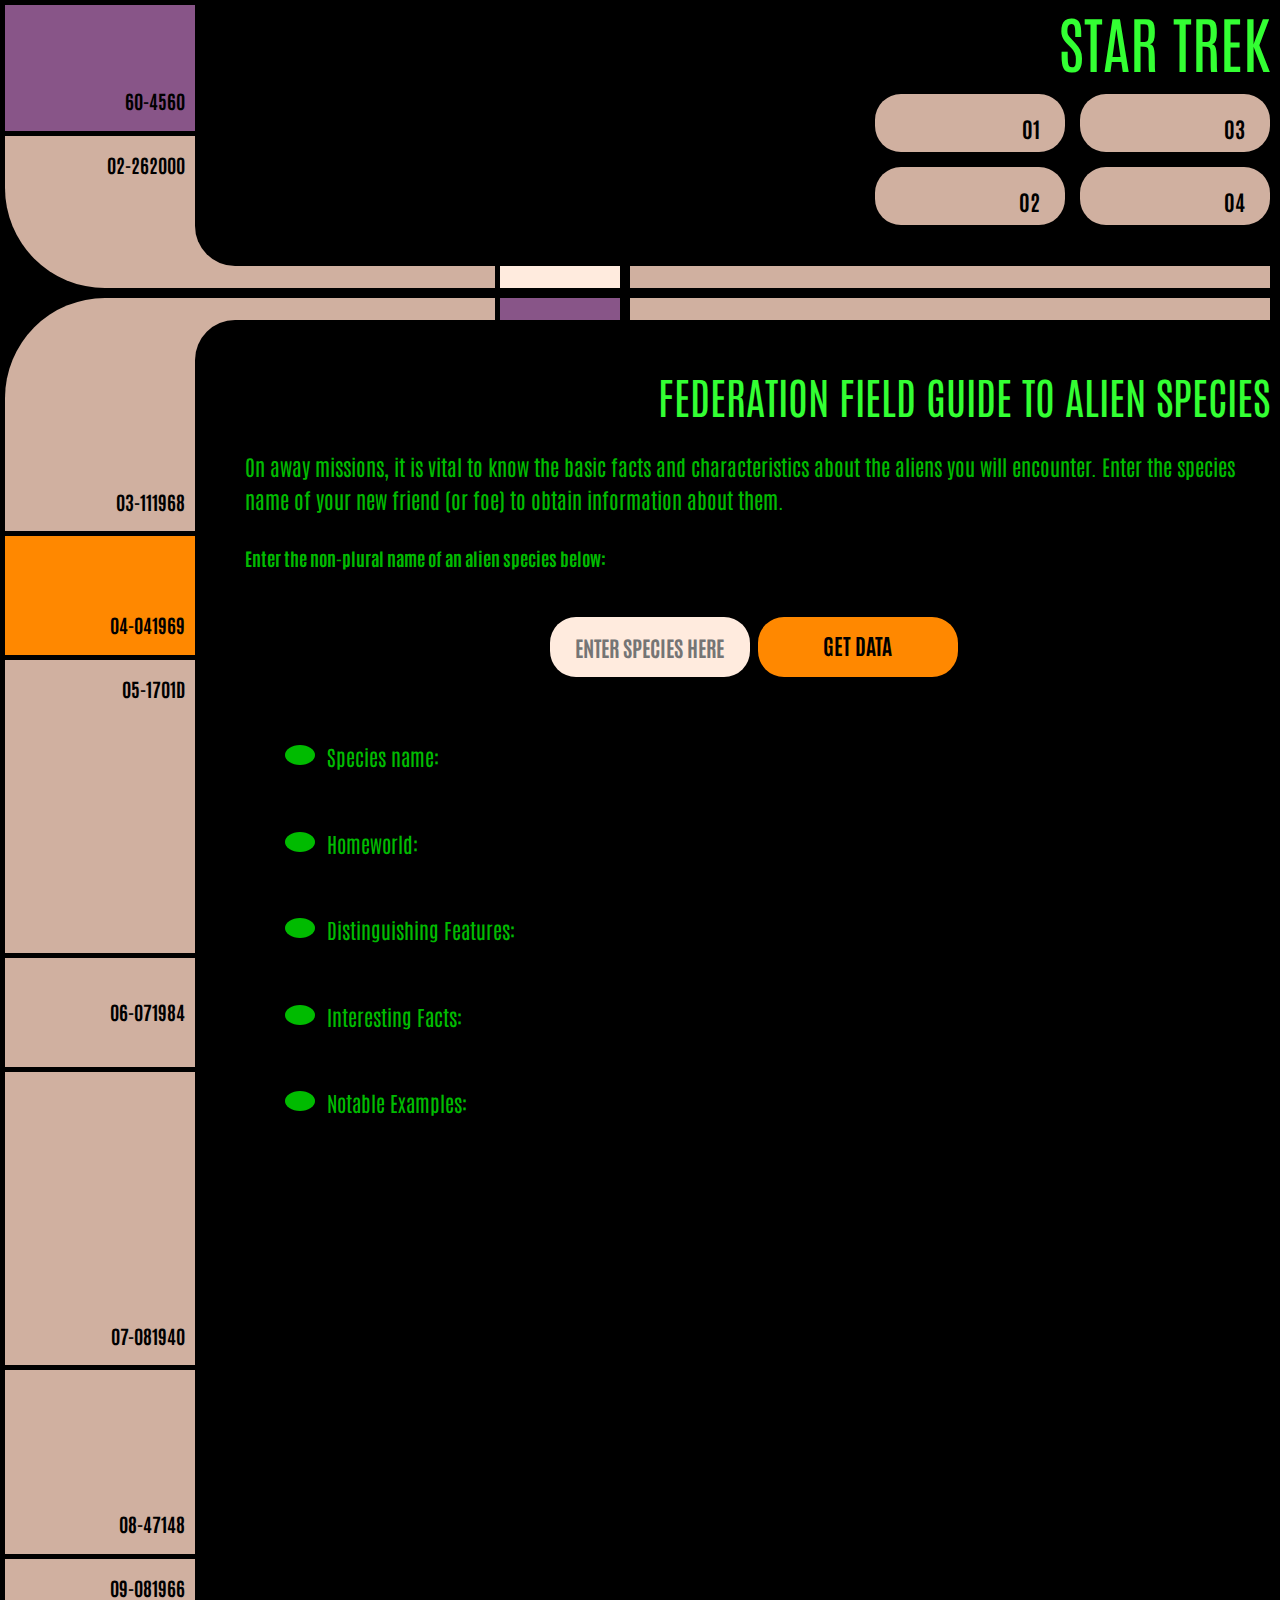
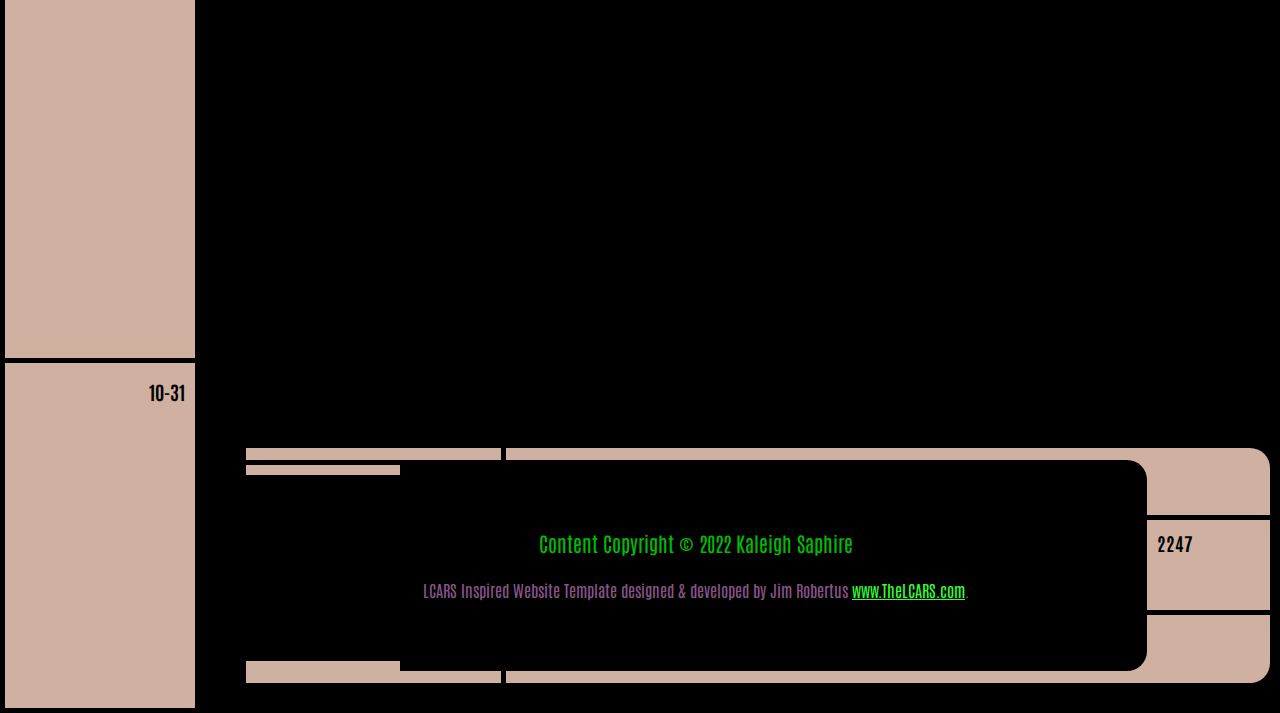
<file: index.html>
<!DOCTYPE html>
    <html>
        <head>
            <title>Federation Field Guide</title>

            <meta name="viewport" content="width=device-width, initial-scale=1.0">
            <meta name="format-detection" content="telephone=no">
            <meta name="format-detection" content="date=no">
			<link rel="apple-touch-icon" sizes="180x180" href="/favicon_io/apple-touch-icon.png">
			<link rel="icon" type="image/png" sizes="32x32" href="/favicon_io/favicon-32x32.png">
			<link rel="icon" type="image/png" sizes="16x16" href="/favicon_io/favicon-16x16.png">
			<link rel="manifest" href="/site.webmanifest">
            <link rel="stylesheet" type="text/css" href="style.css">
			<link rel="stylesheet" type="text/css" href="normalize.css">
            <link rel="preconnect" href="https://fonts.googleapis.com">
            <link rel="preconnect" href="https://fonts.gstatic.com" crossorigin>
            <link href="https://fonts.googleapis.com/css2?family=Antonio:wght@400;700&display=swap" rel="stylesheet">
            <script src="https://ajax.googleapis.com/ajax/libs/jquery/3.6.0/jquery.min.js"></script>
			
        </head>
        <body>
            <div class="wrap">
	            <div class="scroll-top">
		            <a id="scroll-top" href=""><span class="hop">screen</span> top</a>
	            </div>
	        <div class="left-frame-top">
		    <div class="panel-1"><a href="">60-4560</a></div>
		        <div class="panel-2">02<span class="hop">-262000</span></div>
	        </div>
	        <div class="right-frame-top">
		        <div class="banner">
			        Star Trek
		        </div>
				<div class="data-cascade-button-group">
				<div class="cascade-wrapper">
					<div class="data-cascade">
						<div class="row-1"><div class="dc1">101</div><div class="dc2">7109</div><div class="dc3">1966</div><div class="dc4">1222</div><div class="dc5">2020</div><div class="dc6">1444</div><div class="dc7">102</div><div class="dc8">1103</div><div class="dc9">1935</div><div class="dc10">1940</div><div class="dc11">708</div><div class="dc12">M113</div><div class="dc13">1956</div><div class="dc14">1209</div></div><div class="row-2"><div class="dc1">102</div><div class="dc2">8102</div><div class="dc3">1987</div><div class="dc4">044</div><div class="dc5">0051</div><div class="dc6">607</div><div class="dc7">1976</div><div class="dc8">1031</div><div class="dc9">1984</div><div class="dc10">1954</div><div class="dc11">1103</div><div class="dc12">415</div><div class="dc13">1045</div><div class="dc14">1864</div></div><div class="row-3"><div class="dc1">103</div><div class="dc2">714</div><div class="dc3">1993</div><div class="dc4">0222</div><div class="dc5">052</div><div class="dc6">1968</div><div class="dc7">2450</div><div class="dc8">746</div><div class="dc9">56</div><div class="dc10">47</div><div class="dc11">716</div><div class="dc12">8719</div><div class="dc13">417</div><div class="dc14">602</div></div><div class="row-4"><div class="dc1">104</div><div class="dc2">6104</div><div class="dc3">1995</div><div class="dc4">322</div><div class="dc5">90</div><div class="dc6">1931</div><div class="dc7">1701</div><div class="dc8">51</div><div class="dc9">29</div><div class="dc10">218</div><div class="dc11">908</div><div class="dc12">2114</div><div class="dc13">85</div><div class="dc14">3504</div></div><div class="row-5"><div class="dc1">105</div><div class="dc2">08</div><div class="dc3">2001</div><div class="dc4">713</div><div class="dc5">079</div><div class="dc6">1940</div><div class="dc7">LV</div><div class="dc8">426</div><div class="dc9">105</div><div class="dc10">10</div><div class="dc11">1206</div><div class="dc12">1979</div><div class="dc13">402</div><div class="dc14">795</div></div><div class="row-6"><div class="dc1">106</div><div class="dc2">31</div><div class="dc3">2017</div><div class="dc4">429</div><div class="dc5">65</div><div class="dc6">871</div><div class="dc7">1031</div><div class="dc8">541</div><div class="dc9">656</div><div class="dc10">764</div><div class="dc11">88</div><div class="dc12">001</div><div class="dc13">27</div><div class="dc14">05</div></div>
					</div> 
				</div> <!-- /cascade-wrapper -->
				<div class="button-col">
					<div class="button" id="top-left"><a >01</a></div>
					<div class="button" id="bottom-left"><a >02</a></div>
				</div>
				<div class="button-col">
					<div class="button" id="top-right"><a >03</a></div>
					<div class="button" id="bottom-right"><a >04</a></div>
				</div>
			</div> <!-- /data-cascade-button-group -->
		<div class="top-corner-bg">
			<div class="top-corner"></div>
		</div>
		<div class="bar-panel">
		<div class="bar-1"></div>
		<div class="bar-2"></div>
		<div class="bar-3"></div>
		<div class="bar-4"></div>
		<div class="bar-5"></div>
		</div>
	</div> <!-- /left-frame-top -->
</div> <!-- /wrap -->
<div class="wrap" id="gap">
	<div class="left-frame">
		<div>
			<div class="panel-3">03<span class="hop">-111968</span></div>
			<div class="panel-4">04<span class="hop">-041969</span></div>
			<div class="panel-5">05<span class="hop">-1701D</span></div>
			<div class="panel-6">06<span class="hop">-071984</span></div>
			<div class="panel-7">07<span class="hop">-081940</span></div>
			<div class="panel-8">08<span class="hop">-47148</span></div>
			<div class="panel-9">09<span class="hop">-081966</span></div>
		</div>
		<div>
			<div class="panel-10">10<span class="hop">-31</span></div>
		</div>
	</div>
	<div class="right-frame">
		<div class="bar-panel">
		<div class="bar-6"></div>
		<div class="bar-7"></div>
		<div class="bar-8"></div>
		<div class="bar-9"></div>
		<div class="bar-10"></div>
		</div>
		<div class="corner-bg">
			<div class="corner"></div>
		</div>
		<div class="content">


			<h1>Federation Field Guide to Alien Species</h1>
			

			<p>On away missions, it is vital to know the basic facts and characteristics about the aliens you will encounter. Enter the species name of your new friend (or foe) to obtain information about them.</p>
			<h5>Enter the non-plural name of an alien species below:</h5>
			<div id="getInfo">
				
				<input type="text" placeholder="Enter Species Here" id="formInput">
				<div class="buttons">
					<a id="getButton">Get Data</a>
				</div>
			</div>

			<div class="pics-right">
				<img id="alienImage">
				<p class="caption" id="alienCaption"></p>
			  </div>

			<ul class="lcars-list">
				<li>
					<span id="facts">Species name: </span>
					<span id="alienName"></span>
				</li>
				<li>
					<span id="facts">Homeworld: </span>
					<span id="alienWorld"></span>
				</li>
				<li>
					<span id="facts">Distinguishing Features: </span>
					<span id="alienFeatures"></span>
				</li>
				<li>
					<span id="facts">Interesting Facts: </span>
					<span id="alienFacts"></span>
				</li>
				<li>
					<span id="facts">Notable Examples: </span>
					<span id="alienExamples"></span>
				</li>
			</ul>
			

			<footer>
				<div class="footer-inside">
					<div class="footer-text">
						<p>Content Copyright &#169; 2022 Kaleigh Saphire</p>
						<small>LCARS Inspired Website Template designed &amp; developed by Jim Robertus <a href="https://www.thelcars.com" target="_blank">www.TheLCARS.com</a>.</small>
					</div>
				</div>
				<div class="footer-panel">
					<span class="hop">22</span>47
				</div>
			</footer>			
		</div>
	</div>
</div>
		<script type="text/javascript" src="lcars.js"></script>
		<script type="text/javascript" src="main.js"></script>
	</body>
</html>
</file>
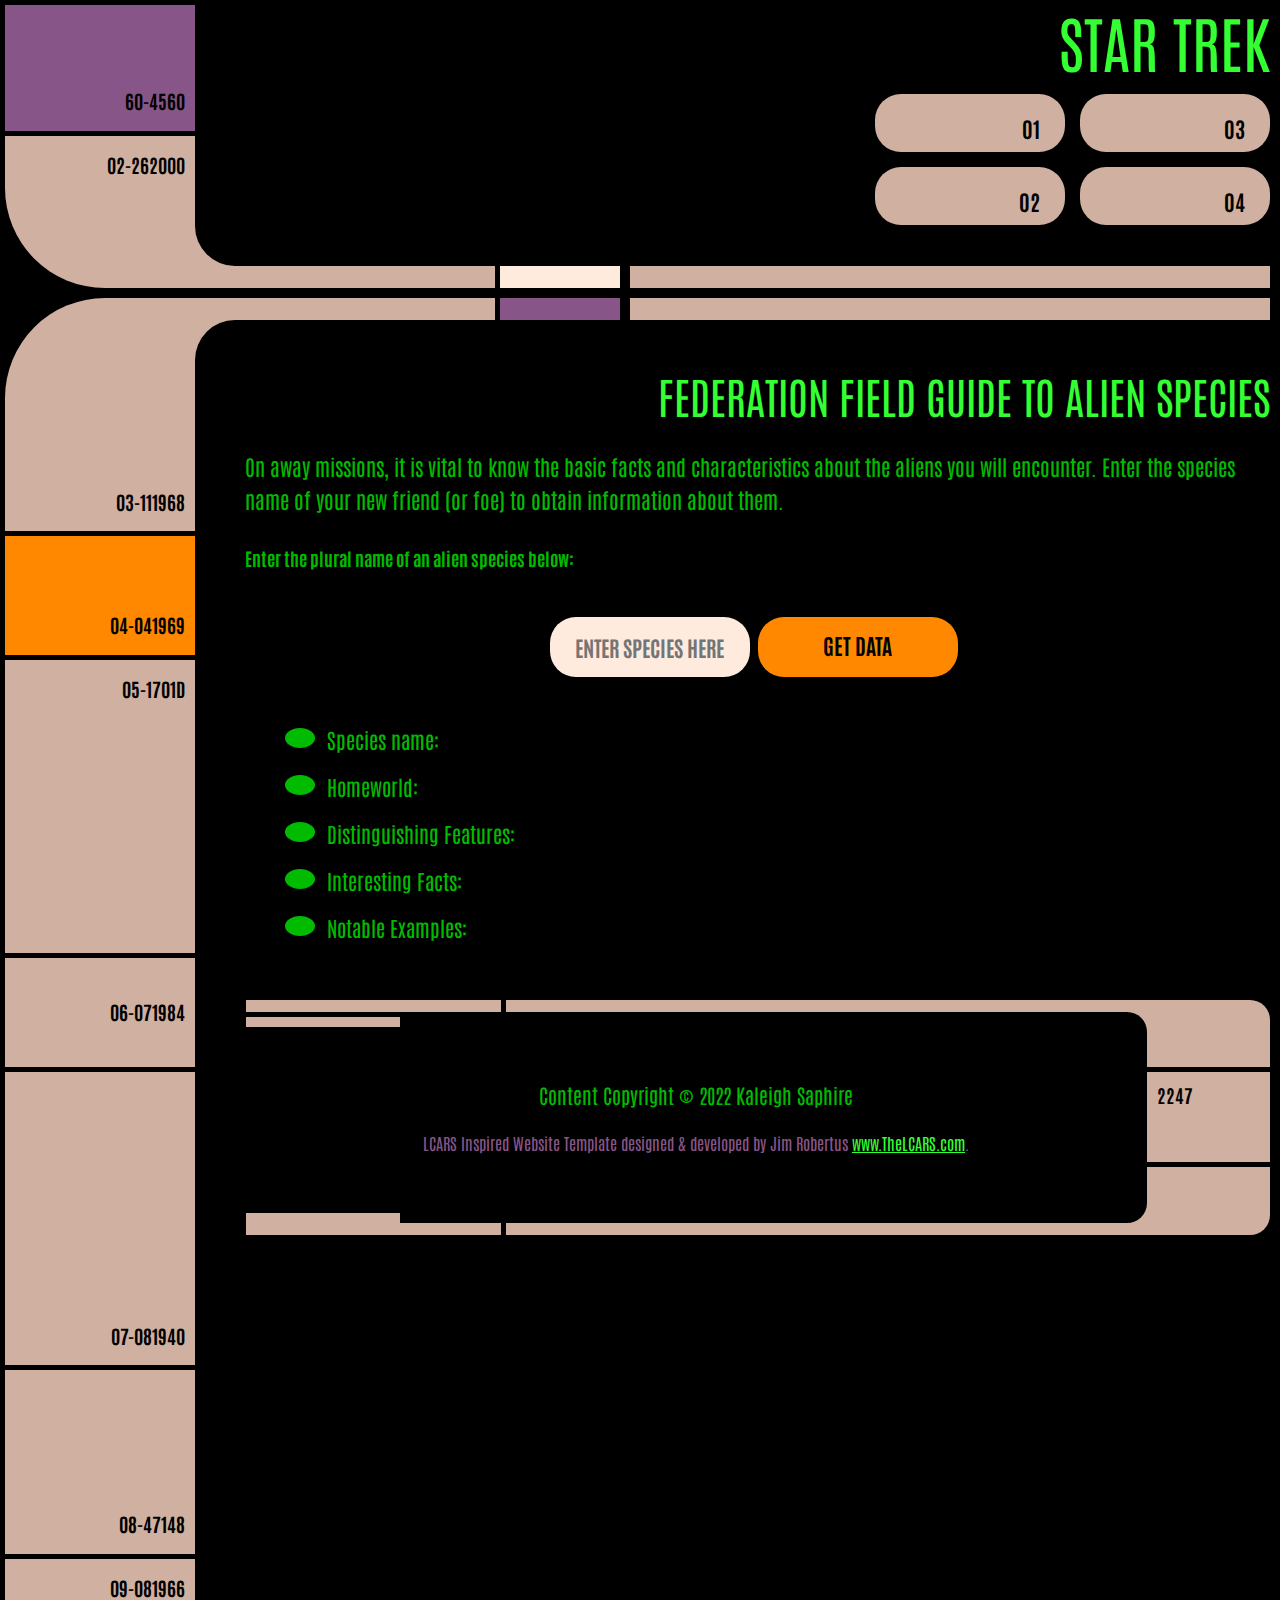
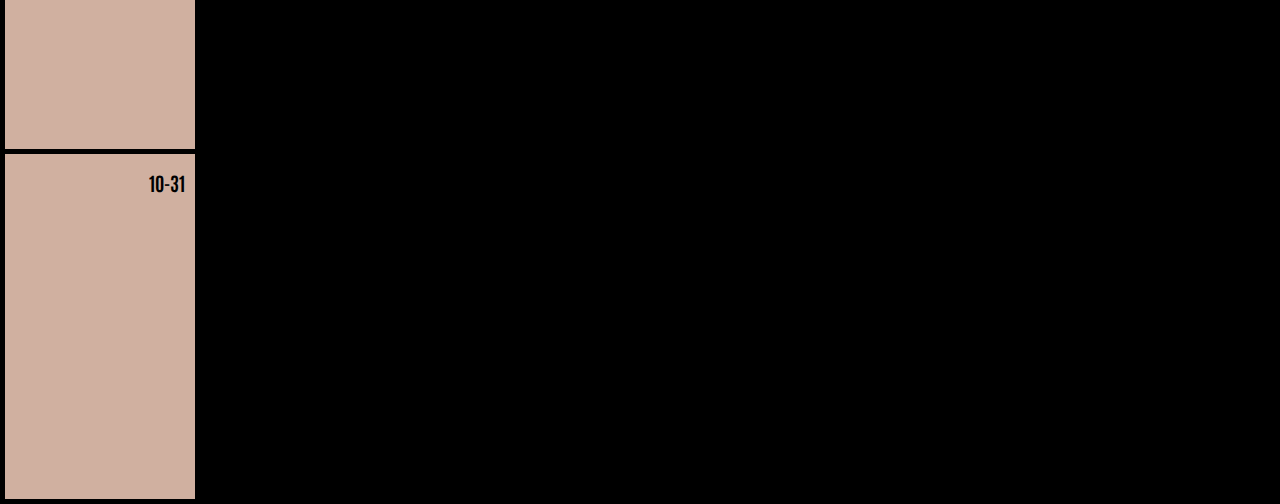
<file: lcars-classic.html>
<!DOCTYPE html>
    <html>
        <head>
            <title>Federation Field Guide</title>

            <meta name="viewport" content="width=device-width, initial-scale=1.0">
            <meta name="format-detection" content="telephone=no">
            <meta name="format-detection" content="date=no">
			<link rel="apple-touch-icon" sizes="180x180" href="/favicon_io/apple-touch-icon.png">
			<link rel="icon" type="image/png" sizes="32x32" href="/favicon_io/favicon-32x32.png">
			<link rel="icon" type="image/png" sizes="16x16" href="/favicon_io/favicon-16x16.png">
			<link rel="manifest" href="/site.webmanifest">
            <link rel="stylesheet" type="text/css" href="lcars-tng-legacy.min.css">
			<link rel="stylesheet" type="text/css" href="normalize.css">
            <link rel="preconnect" href="https://fonts.googleapis.com">
            <link rel="preconnect" href="https://fonts.gstatic.com" crossorigin>
            <link href="https://fonts.googleapis.com/css2?family=Antonio:wght@400;700&display=swap" rel="stylesheet">
            <script src="https://ajax.googleapis.com/ajax/libs/jquery/3.6.0/jquery.min.js"></script>
			
        </head>
        <body>
            <div class="wrap">
	            <div class="scroll-top">
		            <a id="scroll-top" href=""><span class="hop">screen</span> top</a>
	            </div>
	        <div class="left-frame-top">
		    <div class="panel-1"><a href="">60-4560</a></div>
		        <div class="panel-2">02<span class="hop">-262000</span></div>
	        </div>
	        <div class="right-frame-top">
		        <div class="banner">
			        Star Trek
		        </div>
				<div class="data-cascade-button-group">
				<div class="cascade-wrapper">
					<div class="data-cascade">
						<div class="row-1"><div class="dc1">101</div><div class="dc2">7109</div><div class="dc3">1966</div><div class="dc4">1222</div><div class="dc5">2020</div><div class="dc6">1444</div><div class="dc7">102</div><div class="dc8">1103</div><div class="dc9">1935</div><div class="dc10">1940</div><div class="dc11">708</div><div class="dc12">M113</div><div class="dc13">1956</div><div class="dc14">1209</div></div><div class="row-2"><div class="dc1">102</div><div class="dc2">8102</div><div class="dc3">1987</div><div class="dc4">044</div><div class="dc5">0051</div><div class="dc6">607</div><div class="dc7">1976</div><div class="dc8">1031</div><div class="dc9">1984</div><div class="dc10">1954</div><div class="dc11">1103</div><div class="dc12">415</div><div class="dc13">1045</div><div class="dc14">1864</div></div><div class="row-3"><div class="dc1">103</div><div class="dc2">714</div><div class="dc3">1993</div><div class="dc4">0222</div><div class="dc5">052</div><div class="dc6">1968</div><div class="dc7">2450</div><div class="dc8">746</div><div class="dc9">56</div><div class="dc10">47</div><div class="dc11">716</div><div class="dc12">8719</div><div class="dc13">417</div><div class="dc14">602</div></div><div class="row-4"><div class="dc1">104</div><div class="dc2">6104</div><div class="dc3">1995</div><div class="dc4">322</div><div class="dc5">90</div><div class="dc6">1931</div><div class="dc7">1701</div><div class="dc8">51</div><div class="dc9">29</div><div class="dc10">218</div><div class="dc11">908</div><div class="dc12">2114</div><div class="dc13">85</div><div class="dc14">3504</div></div><div class="row-5"><div class="dc1">105</div><div class="dc2">08</div><div class="dc3">2001</div><div class="dc4">713</div><div class="dc5">079</div><div class="dc6">1940</div><div class="dc7">LV</div><div class="dc8">426</div><div class="dc9">105</div><div class="dc10">10</div><div class="dc11">1206</div><div class="dc12">1979</div><div class="dc13">402</div><div class="dc14">795</div></div><div class="row-6"><div class="dc1">106</div><div class="dc2">31</div><div class="dc3">2017</div><div class="dc4">429</div><div class="dc5">65</div><div class="dc6">871</div><div class="dc7">1031</div><div class="dc8">541</div><div class="dc9">656</div><div class="dc10">764</div><div class="dc11">88</div><div class="dc12">001</div><div class="dc13">27</div><div class="dc14">05</div></div>
					</div> 
				</div> <!-- /cascade-wrapper -->
				<div class="button-col">
					<div class="button" id="top-left"><a >01</a></div>
					<div class="button" id="bottom-left"><a >02</a></div>
				</div>
				<div class="button-col">
					<div class="button" id="top-right"><a >03</a></div>
					<div class="button" id="bottom-right"><a >04</a></div>
				</div>
			</div> <!-- /data-cascade-button-group -->
		<div class="top-corner-bg">
			<div class="top-corner"></div>
		</div>
		<div class="bar-panel">
		<div class="bar-1"></div>
		<div class="bar-2"></div>
		<div class="bar-3"></div>
		<div class="bar-4"></div>
		<div class="bar-5"></div>
		</div>
	</div> <!-- /left-frame-top -->
</div> <!-- /wrap -->
<div class="wrap" id="gap">
	<div class="left-frame">
		<div>
			<div class="panel-3">03<span class="hop">-111968</span></div>
			<div class="panel-4">04<span class="hop">-041969</span></div>
			<div class="panel-5">05<span class="hop">-1701D</span></div>
			<div class="panel-6">06<span class="hop">-071984</span></div>
			<div class="panel-7">07<span class="hop">-081940</span></div>
			<div class="panel-8">08<span class="hop">-47148</span></div>
			<div class="panel-9">09<span class="hop">-081966</span></div>
		</div>
		<div>
			<div class="panel-10">10<span class="hop">-31</span></div>
		</div>
	</div>
	<div class="right-frame">
		<div class="bar-panel">
		<div class="bar-6"></div>
		<div class="bar-7"></div>
		<div class="bar-8"></div>
		<div class="bar-9"></div>
		<div class="bar-10"></div>
		</div>
		<div class="corner-bg">
			<div class="corner"></div>
		</div>
		<div class="content">


			<h1>Federation Field Guide to Alien Species</h1>
			

			<p>On away missions, it is vital to know the basic facts and characteristics about the aliens you will encounter. Enter the species name of your new friend (or foe) to obtain information about them.</p>
			<h5>Enter the plural name of an alien species below:</h5>
			<div id="getInfo">
				
				<input type="text" placeholder="Enter Species Here">
				<div class="buttons">
					<a id="getButton">Get Data</a>
				</div>
			</div>

			<div class="pics-right">
				<img id="alienImage">
				<p class="caption" id="alienCaption"></p>
			  </div>

			<ul class="lcars-list">
				<li>
					<span id="facts">Species name: </span>
					<span id="alienName"></span>
				</li>
				<li>
					<span id="facts">Homeworld: </span>
					<span id="alienWorld"></span>
				</li>
				<li>
					<span id="facts">Distinguishing Features: </span>
					<span id="alienFeatures"></span>
				</li>
				<li>
					<span id="facts">Interesting Facts: </span>
					<span id="alienFacts"></span>
				</li>
				<li>
					<span id="facts">Notable Examples: </span>
					<span id="alienExamples"></span>
				</li>
			</ul>
			

			<footer>
				<div class="footer-inside">
					<div class="footer-text">
						<p>Content Copyright &#169; 2022 Kaleigh Saphire</p>
						<small>LCARS Inspired Website Template designed &amp; developed by Jim Robertus <a href="https://www.thelcars.com" target="_blank">www.TheLCARS.com</a>.</small>
					</div>
				</div>
				<div class="footer-panel">
					<span class="hop">22</span>47
				</div>
			</footer>			
		</div>
	</div>
</div>
		<script type="text/javascript" src="lcars.js"></script>
		<script type="text/javascript" src="main.js"></script>
	</body>
</html>
</file>
<file: style.css>
@charset "utf-8";


:root {font-size: 1.35rem;}@media only screen and (max-width: 600px) {:root {font-size: 1.2rem;}}*,:after,:before {box-sizing: border-box;}html {scroll-behavior: smooth;}::-webkit-scrollbar {width: 15px;}::-webkit-scrollbar-track {background-color: #121212;border-radius: 100vw;margin-block: .5em;}::-webkit-scrollbar-thumb {background-color: #2d2d2d;border-radius: 100vw;}::-webkit-scrollbar-thumb:hover {background-color: #3f3f3f;}@supports (scrollbar-color: #2d2d2d #121212) {* {scrollbar-color: #2d2d2d #121212;}}body {margin: 0;padding: 5px 0;background-color: #000;font-family:'Antonio', 'Arial Narrow', 'Avenir Next Condensed', sans-serif;line-height: 1.5;color: #0b0;}a {text-decoration: underline;color: #3f3;}@keyframes blink {0% {opacity: 0}49%{opacity: 0}50% {opacity: 1}}@keyframes colorchange {0% {color: #0b0}25% {color: #0b0}50% {color: #0b0}75% {color: #0b0}80% {color: #000}90% {color: #000}100% {color: #f1fff1}}.wrap {display: flex;margin: 0 auto;padding: 0 10px 0 5px;overflow: hidden;max-width: 1340px;}#stretch .wrap {max-width: 100%;}.scroll-top {display: block;}.scroll-top a {display: none;width: 190px;height: 150px;position: fixed;bottom: 0;text-decoration: none;text-transform: uppercase;text-align: right;border-top: 5px solid #000;border-bottom: 5px solid #000;padding: 20px 10px 20px 2px;background-color: #969;font-size: .96rem;font-weight: bold;color: #000;}.left-frame-top, .left-frame {width: 190px;min-width: 190px;text-align: right;font-size: .88rem;font-weight: bold;color: #000;}.left-frame-top {background-color: #d0b0a0;border-radius: 0 0 0 100px;}.left-frame-top a, .left-frame a {text-decoration: none;color: #000;}.left-frame {display: flex;flex-direction: column;justify-content: space-between;padding-top: 150px;background-color: #d0b0a0;border-radius: 100px 0 0 0;}.left-frame#short {padding-top: 50px;}.panel-1 a {display: block;background-color: #858;padding: 82px 10px 15px 0;text-decoration: none;color: #000;-webkit-touch-callout: none;-webkit-user-select: none;-ms-user-select: none;user-select: none;}.panel-1 a:active, .panel-1 a:focus {filter: brightness(70%);text-decoration: none;border-bottom: none;outline: none;}.panel-2 {padding: 15px 10px 0 0;}.right-frame-top {flex: 1;background-color: #000;}.banner {padding: 0 0 15px 5px;text-align: right;text-transform: uppercase;line-height: 1.2;font-size: clamp(1.2rem, 1.3rem + 2.6vw, 3.1rem);}.banner a {color: #0b0;text-decoration: none;}@media only screen and (max-width: 500px) {.banner {padding: 5px 0 10px 3px;font-size: 1.2rem;}}.data-cascade-button-group {display: flex;justify-content: flex-end;column-gap: 15px;}@media only screen and (max-width: 610px) {.data-cascade-button-group {column-gap: 0;}}.cascade-wrapper {flex: 1;padding-right: 10px;}@media only screen and (min-width: 1080px) {.cascade-wrapper {padding-left: 25px;}}@media only screen and (max-width: 760px) {.cascade-wrapper {display: none;}}.data-cascade {max-width: 1200px;font-size: .8rem;line-height: 22px;}.row-1, .row-2, .row-3, .row-4, .row-5, .row-6 {display: flex;justify-content: space-between;overflow: hidden;height: 22px;color: #000;}.data-cascade .row-1 {animation: colorchange 2s infinite;animation-delay: .1s;}.data-cascade .row-2 {animation: colorchange 3s infinite;animation-delay: .2s;}.data-cascade .row-3 {animation: colorchange 2s infinite;animation-delay: .3s;}.data-cascade .row-4 {animation: colorchange 2s infinite;animation-delay: .4s;}.data-cascade .row-5 {animation: colorchange 3s infinite;animation-delay: .5s;}.data-cascade .row-6 {animation: colorchange 2s infinite;animation-delay: .6s;}.data-cascade#niagara .row-1 {animation: colorchange 2s infinite;animation-delay: .1s;}.data-cascade#niagara .row-2 {animation: colorchange 2s infinite;animation-delay: .2s;}.data-cascade#niagara .row-3 {animation: colorchange 2s infinite;animation-delay: .3s;}.data-cascade#niagara .row-4 {animation: colorchange 2s infinite;animation-delay: .4s;}.data-cascade#niagara .row-5 {animation: colorchange 2s infinite;animation-delay: .5s;}.data-cascade#niagara .row-6 {animation: colorchange 2s infinite;animation-delay: .6s;}.data-cascade#orinoco .row-1 {animation: colorchange 2s infinite;animation-delay: .1s;}.data-cascade#orinoco .row-2 {animation: colorchange 2s infinite;animation-delay: .2s;}.data-cascade#orinoco .row-3 {animation: colorchange 3s infinite;animation-delay: .3s;}.data-cascade#orinoco .row-4 {animation: colorchange 3s infinite;animation-delay: .4s;}.data-cascade#orinoco .row-5 {animation: colorchange 2s infinite;animation-delay: .5s;}.data-cascade#orinoco .row-6 {animation: colorchange 2s infinite;animation-delay: .6s;}.data-cascade#frozen .row-1 {animation: none;color: #0b0;}.data-cascade#frozen .row-2 {animation: none;color: #0b0;}.data-cascade#frozen .row-3 {animation: none;color: #0b0;}.data-cascade#frozen .row-4 {animation: none;color: #3f3;}.data-cascade#frozen .row-5 {animation: none;color: #dfd;}.data-cascade#frozen .row-6 {animation: none;color: #0b0;}.dc1, .dc2, .dc3, .dc4, .dc5, .dc6, .dc7, .dc8, .dc9, .dc10, .dc11, .dc12, .dc13, .dc14, .grid, .grid-2, .grid-1, .grid-3, .grid-4 {flex: 1;overflow: hidden;text-align: right;white-space: nowrap;}.button-col, .button-col-1, .button-col-2 {width: 190px;}.button-col div:last-of-type, .button-col-1 div:last-of-type, .button-col-2 div:last-of-type {margin-bottom: -15px;}@media only screen and (max-width: 610px) {.button-col, .button-col-1, .button-col-2 {width: auto;border-left: 15px solid black;}}.button a {display: block;width: 190px;height: 58px;margin-bottom: 15px;padding: 20px 25px 0 0;background-color: #d0b0a0;border-radius: 26px;text-align: right;line-height: normal;text-decoration: none;text-transform: uppercase;font-weight: bold;color: #000;-webkit-touch-callout: none;-webkit-user-select: none;-ms-user-select: none;user-select: none;}.button#top-left a {background-color: #d0b0a0;}.button#bottom-left a {background-color: #d0b0a0;}.button#top-right a {background-color: #d0b0a0;}.button#bottom-right a {background-color: #d0b0a0;}.button a:active, .button a:focus {filter: brightness(70%);border: none;outline: none;animation: none;}@media only screen and (max-width: 500px) {.button a {height: 44px;padding-top: 10px;width: 142px;border-radius: 20px;font-size: 1rem;}}@media only screen and (max-width: 388px) {.button a {width: 134px;font-size: .85rem;}}.runner {display: flex;height: 40px;}.top-corner-bg {width: 150px;height: 40px;background: linear-gradient(to top right, #d0b0a0 50%, #000 50%);}.top-corner {width: 150px;height: 40px;background-color: #000;border-radius: 0 0 0 40px;}.block-2 {width: 285px;}.block-4 {flex-1;padding-top: 26px;}.block-4b {flex-1;padding-top: 7px;}.block-4-floatbar-top, .block-4-floatbar-bottom, .block-4-thinbar, .bar-4-inside, .bar-9-inside {width: 170px;}.block-4-floatbar-top {height: 7px;background-color: #858;}.block-4-floatbar-bottom {height: 12px;background-color: #858;}.block-4-thinbar {height: 7px;margin-top: 7px;background-color: #858;}.bar-4-inside {height: 10px;background-color: #000;}.bar-9-inside {height: 10px;background-color: #000;}.bar-panel {display: flex;height: 22px;}.bar-1, .bar-2, .bar-3, .bar-4, .bar-6, .bar-7, .bar-8, .bar-9 {height: 22px;}.bar-1, .bar-2, .bar-3, .bar-4, .bar-6, .bar-7, .bar-8, .bar-9, .bar-4-inside, .bar-9-inside, .block-4-floatbar {transition: width 1s;}.bar-1, .bar-2, .bar-3, .bar-6, .bar-7, .bar-8 {border-right: 5px solid #000;}.bar-1, .bar-6 {width: 305px;background-color: #d0b0a0;}.bar-2 {width: 125px;background-color: #ffebde;}.bar-3, .bar-8 {width: 5px;background-color: #000;}.bar-4 {flex: 1;background-color: #d0b0a0;padding-top: 12px;}.bar-7 {width: 125px;background-color: #858;}.bar-9 {flex: 1;background-color: #d0b0a0;}#gap {margin-top: 10px;}.panel-1, .panel-3, .panel-4, .panel-5, .panel-6, .panel-7, .panel-8 {border-bottom: 5px solid #000;}.panel-3 {padding: 40px 10px 15px 0;}.panel-4 {padding: 75px 10px 15px 0;background-color: #f80;}.panel-5 {padding: 15px 10px 250px 0;background-color: #d0b0a0;}.panel-6 {padding: 40px 10px 40px 0;background-color: #d0b0a0;}.panel-7 {padding: 250px 10px 15px 0;background-color: #d0b0a0;}.panel-8 {padding: 140px 10px 15px 0;background-color: #d0b0a0;}.panel-9 {height: 190px;padding: 15px 10px 0 0;background-color: #d0b0a0;}.panel-10 {height: 350px;border-top: 5px solid #000;background-color: #d0b0a0;padding: 15px 10px 0 0;}.right-frame {flex: 1;background-color: #000;}.corner-bg {width: 150px;height: 50px;background: linear-gradient(to bottom right, #d0b0a0 50%, #000 50%);}.corner {width: 150px;height: 50px;background-color: #000;border-radius: 40px 0 0 0;}.content {padding: 0 0 25px 50px;background-color: #000;}.content > *:first-child {margin-top: 0;}.content img {max-width: 100%;height: auto;}.flexbox {display: flex;column-gap: 2vw;flex-wrap: wrap;}.col {flex: 1 1 300px;}h1, h2, h3 {margin: 30px 0;font-weight: normal;text-transform: uppercase;line-height: 1.2;}h1 {font-size: clamp(1.6rem, 1.6rem + 2.7vw, 3.34rem);text-align: right;}h2 {font-size: clamp(1.2rem, 1.2rem + 2vw, 2rem);}h3 {font-size: clamp(1.1rem, 1rem + 2vw, 1.8rem) }p.caption {margin-top: 10px;margin-bottom: 0;text-align: center;font-size: .88rem;}p.indent {padding-left: 40px;}p.postmeta {margin-top: 0;text-align: right;font-size: clamp(1rem, .85rem + 1.4vw, 1.6rem);text-transform: uppercase;}.logging h1 {margin-bottom: 0;}code {font-size: .8rem;color: #0b0;}hr {margin: 30px 0;height: 6px;border: none;background-color: #0b0;border-radius: 3px;}.disc {margin: 30px auto;width: 20px;height: 20px;border-radius: 10px;}blockquote {margin: 30px 40px;border-left: 4px solid #0b0;padding-left: 20px;}.nomar {margin: 0 !important;}.go-center {text-align: center !important;}.go-right {text-align: right !important;}.go-left {text-align: left !important;}.go-big {font-size: 1.3rem;}.go-bigger {font-size: 1.5rem;}.uppercase {text-transform: uppercase;}.strike {text-decoration: line-through;}.now {white-space: nowrap;}.blink-slower {animation: blink 3s infinite;animation-delay: 1s;}.blink {animation: blink 2s infinite;animation-delay: 1s;}.blink-faster {animation: blink 1s infinite;animation-delay: 1s;}a:hover {animation: none;}.pics-right {float: right;margin: 10px 0 20px 20px;}.pics-left {float: left;margin: 10px 20px 20px 0;}.pics {display: block;margin: 30px auto 0 auto;}.border {padding: 10px;border: 2px solid #0b0;}.lcars-list {list-style: none;}.lcars-list li {position: relative;padding: 0 0 5px 42px;font-size: 1.3rem;}.lcars-list li::before {content: '';display: block;width: 30px;height: 20px;border-radius: 50%;background-color: #0b0;position: absolute;top: 13px;left: 0;}@media only screen and (max-width: 600px) {.lcars-list {margin-left: 0;padding-left: 0;}.lcars-list li::before {top: 10px;}}.buttons {margin-top: 35px;display: flex;flex-wrap: wrap;}.jc-space-between {justify-content: space-between;}.jc-center {justify-content: center;}.jc-flex-end {justify-content: flex-end;}.jc-space-around {justify-content: space-around;}.jc-space-evenly {justify-content: space-evenly;}.buttons a {display: block;margin: 0 8px 16px 8px;width: 200px;height: 60px;padding: 20px 25px 0 0;background-color: #d0b0a0;border-radius: 26px;text-align: right;font-size: 22px;line-height: 1.2;text-decoration: none;font-weight: bold;text-transform: uppercase;color: #000;-webkit-touch-callout: none;-webkit-user-select: none;-ms-user-select: none;user-select: none;}.buttons a:active, .buttons a:focus {filter: brightness(70%);outline: none;}.buttons a.two-rows {font-size: 21px;padding-top: 2px;}.buttons a.long {padding: 20px 0 0 0 !important;text-align: center !important;}.sidebar-buttons a {display: block;text-decoration: none;text-align: right;border-bottom: 5px solid #000;padding: 20px 10px 20px 2px;background-color: #d0b0a0;text-transform: uppercase;color: #000;}.sidebar-buttons a:hover {filter: brightness(108%);}.sidebar-buttons a:active, .sidebar-buttons a:focus {filter: brightness(80%);outline: none;}@media only screen and (max-width: 500px) {.sidebar-buttons a {text-align: center;padding: 10px 0;}}.lcars-bar {margin: 40px auto;height: 20px;background-color: #000;border-right: 18px solid #d0b0a0;border-left: 18px solid #d0b0a0;border-radius: 9px;padding: 0 5px;}.lcars-bar-inner {height: 20px;background-color: #d0b0a0;}.lcars-bar-slice-top {margin: 40px auto -30px auto;width: 180px;height: 8px;background-color: #d0b0a0;}.lcars-bar-cutout {margin: 0 auto;width: 180px;height: 10px;background-color: #000;}.lcars-bar-slice-bottom {margin: -30px auto 0 auto;width: 180px;height: 5px;background-color: #d0b0a0;}.lcars-text-bar {display: flex;position: relative;margin: 32px 0;overflow: visible;border-radius: 14px;height: 32px;background-color: #d0b0a0;border-right: 28px solid #d0b0a0;border-left: 28px solid #d0b0a0;}.the-end {justify-content: flex-end;}.lcars-text-bar span {position: absolute;top: -4px;background-color: #000;height: 40px;overflow: visible;padding: 0 10px;font-size: 1.64rem;line-height: 34px;text-transform: uppercase;color: #d0b0a0;}.lcars-text-bar::before {content: '';background-color: #000;display: block;width: 10px;height: 32px;position: absolute;top: 0;left: 0;overflow: hidden;}.lcars-text-bar::after {content: '';background-color: #000;display: block;width: 10px;height: 32px;position: absolute;top: 0;right: 0;overflow: hidden;}@media only screen and (max-width: 600px) {.lcars-text-bar {border-radius: 10px;height: 24px;border-right-width: 20px;border-left-width: 20px;}.lcars-text-bar span {position: absolute;top: -6px;height: 30px;padding: 0 5px;font-size: 1.34rem;line-height: 32px;}.lcars-text-bar::before, .lcars-text-bar::after {width: 5px;height: 24px;}}footer {display: flex;bottom: 0;margin: 50px auto 0 auto;padding: 12px 0;background-color: #d0b0a0;border-radius: 0 20px 20px 0;overflow: hidden;position: relative;z-index: 1;}footer::before {content: '';background-color: #000;display: block;width: 5px;height: 100vh;position: absolute;top: 0;left: 25%;overflow: hidden;}footer::after {content: '';background-color: #000;display: block;width: 2px;height: 100vh;position: absolute;top: 0;left: -1px;overflow: hidden;}.footer-panel {width: 12%;max-width: 130px;height: 100px;margin: auto;padding: 10px 0 0 1%;background-color: #d0b0a0;border-top: 5px solid #000;border-bottom: 5px solid #000;font-size: .85rem;font-weight: bold;color: #000;}.footer-inside {flex: 1;min-height: 180px;background-color: #000;border-radius: 0 20px 20px 0;padding: 1.5rem 1rem;z-index: 2;}.footer-inside::before {content: '';background-color: #d0b0a0;display: block;width: 15%;min-width: 60px;height: 10px;position: absolute;top: 17px;left: 1px;overflow: hidden;}.footer-inside::after {content: '';background-color: #d0b0a0;display: block;width: 15%;min-width: 60px;height: 10px;position: absolute;bottom: 12px;left: 1px;overflow: hidden;}.footer-text {display: flex;flex-direction: column;min-height: 146px;align-items: center;justify-content: center;gap: 20px;text-align: center;font-size: .94rem;}.footer-text > * {margin: 0;justify-content: center;}@media only screen and (max-width: 600px) {footer::before {left: 40%;}}.footer {margin: 0 auto;font-size: .94rem;}.space-white, .oc-space-white::before {background-color: #f5f6fa !important;}.go-space-white {color: #f5f6fa !important;}.violet-creme, .oc-violet-creme::before {background-color: #dbf !important;}.go-violet-creme {color: #dbf !important;}.magenta, .oc-magenta::before {background-color: #c49 !important;}.go-magenta {color: #c49 !important;}.green, .oc-green::before {background-color: #3c9 !important;}.go-green {color: #3c9 !important;}.blue, .oc-blue::before {background-color: #45f !important;}.go-blue {color: #45f !important;}.yellow, .oc-yellow::before {background-color: #fc3 !important;}.go-yellow {color: #fc3 !important;}.sunflower, .oc-sunflower::before {background-color: #fc6 !important;}.go-sunflower {color: #fc6 !important;}.violet, .oc-violet::before {background-color: #94f !important;}.go-violet {color: #94f !important;}.orange, .oc-orange::before {background-color: #f70 !important;}.go-orange {color: #f70 !important;}.african-violet, .oc-african-violet::before {background-color: #c8f !important;}.go-african-violet {color: #c8f !important;}.red, .oc-red::before {background-color: #d44 !important;}.go-red {color: #d44 !important;}.almond, .oc-almond::before {background-color: #ffaa90 !important;}.go-almond {color: #ffaa90 !important;}.almond-creme, .oc-almond-creme::before {background-color: #fba !important;}.go-almond-creme {color: #fba !important;}.bluey, .oc-bluey::before {background-color: #78f !important;}.go-bluey {color: #78f !important;}.gray, .oc-gray::before {background-color: #668 !important;}.go-gray {color: #668 !important;}.sky, .oc-sky::before {background-color: #aaf !important;}.go-sky {color: #aaf !important;}.ice, .oc-ice::before {background-color: #8cf !important;}.go-ice {color: #8cf !important;}.gold, .oc-gold::before {background-color: #fa0 !important;}.go-gold {color: #fa0 !important;}.mars, .oc-mars::before {background-color: #f20 !important;}.go-mars {color: #f20 !important;}.peach, .oc-peach::before {background-color: #f86 !important;}.go-peach {color: #f86 !important;}.butterscotch, .oc-butterscotch::before {background-color: #f96 !important;}.go-butterscotch {color: #f96 !important;}.tomato, .oc-tomato::before {background-color: #f55 !important;}.go-tomato {color: #f55 !important;}.lilac, .oc-lilac::before {background-color: #c3f !important;}.go-lilac {color: #c3f !important;}.evening, .oc-evening::before {background-color: #25f !important;}.go-evening {color: #25f !important;}.midnight, .oc-midnight::before {background-color: #11e !important;}.go-midnight {color: #11e !important;}.ghost, .oc-ghost::before {background-color: #8bf !important;}.go-ghost {color: #8bf !important;}.wheat, .oc-wheat::before {background-color: #ca8 !important;}.go-wheat {color: #ca8 !important;}.roseblush, .oc-roseblush::before {background-color: #c66 !important;}.go-roseblush {color: #c66 !important;}.honey, .oc-honey::before {background-color: #fc9 !important;}.go-honey {color: #fc9 !important;}.cardinal, .oc-cardinal::before {background-color: #c23 !important;}.go-cardinal {color: #c23 !important;}.pumpkinshade, .oc-pumpkinshade::before {background-color: #f74 !important;}.go-pumpkinshade {color: #f74 !important;}.tangerine, .oc-tangerine::before {background-color: #f83 !important;}.go-tangerine {color: #f83 !important;}.martian, .oc-martian::before {background-color: #9d6 !important;}.go-martian {color: #9d6 !important;}.moonbeam, .oc-moonbeam::before {background-color: #ccdeff !important;}.go-moonbeam {color: #ccdeff !important;}.cool, .oc-cool::before {background-color: #58f !important;}.go-cool {color: #58f !important;}.galaxy, .oc-galaxy::before {background-color: #444a77 !important;}.go-galaxy {color: #444a77 !important;}.moonshine, .oc-moonshine::before {background-color: #def !important;}.go-moonshine {color: #def !important;}.october-sunset, .oc-october-sunset::before {background-color: #f40 !important;}.go-october-sunset {color: #f40 !important;}.harvestgold, .oc-harvestgold::before {background-color: #fa4 !important;}.go-harvestgold {color: #fa4 !important;}.butter, .oc-butter::before {background-color: #fec !important;}.go-butter {color: #fec !important;}.c43, .oc-c43::before {background-color: #58e !important;}.go-c43 {color: #58e !important;}.c44, .oc-c44::before {background-color: #8ff !important;}.go-c44 {color: #8ff !important;}.c45, .oc-c45::before {background-color: #344470 !important;}.go-c45 {color: #344470 !important;}.c46, .oc-c46::before {background-color: #455580 !important;}.go-c46 {color: #455580 !important;}.c47, .oc-c47::before {background-color: #79d !important;}.go-c47 {color: #79d !important;}.c48, .oc-c48::before {background-color: #6cf !important;}.go-c48 {color: #6cf !important;}.c49, .oc-c49::before {background-color: #9cf !important;}.go-c49 {color: #9cf !important;}.c50, .oc-c50::before {background-color: #ff3500 !important;}.go-c50 {color: #ff3500 !important;}.c51, .oc-c51::before {background-color: #525 !important;}.go-c51 {color: #525 !important;}.c52, .oc-c52::before {background-color: #636 !important;}.go-c52 {color: #636 !important;}.c53, .oc-c53::before {background-color: #747 !important;}.go-c53 {color: #747 !important;}.c54, .oc-c54::before {background-color: #858 !important;}.go-c54 {color: #858 !important;}.c55, .oc-c55::before {background-color: #969 !important;}.go-c55 {color: #969 !important;}.c56, .oc-c56::before {background-color: #f80 !important;}.go-c56 {color: #f80 !important;}.c57, .oc-c57::before {background-color: #d0b0a0 !important;}.go-c57 {color: #d0b0a0 !important;}.c58, .oc-c58::before {background-color: #bbf !important;}.go-c58 {color: #bbf !important;}.c59, .oc-c59::before {background-color: #9a6 !important;}.go-c59 {color: #9a6 !important;}.c60, .oc-c60::before {background-color: #0b0 !important;}.go-c60 {color: #0b0 !important;}.c61, .oc-c61::before {background-color: #3f3 !important;}.go-c61 {color: #3f3 !important;}.c62, .oc-c62::before {background-color: #dfd !important;}.go-c62 {color: #dfd !important;}.c63, .oc-c63::before {background-color: #ffebde !important;}.go-c63 {color: #ffebde !important;}.c64, .oc-c64::before {background-color: #c9c !important;}.go-c64 {color: #c9c !important;}.c65, .oc-c65::before {background-color: #f6eef6 !important;}.go-c65 {color: #f6eef6 !important;}.c66, .oc-c66::before {background-color: #a6a !important;}.go-c66 {color: #a6a !important;}.c67, .oc-c67::before {background-color: #d8d !important;}.go-c67 {color: #d8d !important;}.c68, .oc-c68::before {background-color: #f00 !important;}.go-c68 {color: #f00 !important;}.c69, .oc-c69::before {background-color: #c00 !important;}.go-c69 {color: #c00 !important;}.c70, .oc-c70::before {background-color: #e00 !important;}.go-c70 {color: #e00 !important;}.c71, .oc-c71::before {background-color: #dfdfdf !important;}.go-c71 {color: #dfdfdf !important;}.c72, .oc-c72::before {background-color: #f7f7f7 !important;}.go-c72 {color: #f7f7f7 !important;}@media only screen and (max-width: 1240px) {.dc13, .dc14, .grid-3 {display: none;}}@media only screen and (max-width: 1130px) {.bar-1, .bar-6 {width: 180px;}.corner-bg, .corner, .top-corner-bg, .top-corner, .block-2, .block-3 {width: 155px;}}@media only screen and (max-width: 1080px) {.left-frame-top, .left-frame {width: 170px;min-width: 170px;}.scroll-top a {width: 170px;}.dc12, .dc11, .dc10, .grid-1 {display: none;}.left-frame {padding-top: 70px;}.left-frame#short {padding-top: 35px;}.content {padding-left: 40px;}.buttons a {margin: 0 6px 12px 6px;}}@media only screen and (max-width: 890px) {.left-frame-top, .left-frame {width: 130px;min-width: 130px;}.left-frame-top {border-radius: 0 0 0 60px;}.left-frame {border-radius: 60px 0 0 0;}.scroll-top a {width: 130px;padding: 10px 0 0 0;text-align: center;}.sutrebor {margin: 4px 4px 19px 69px;}.bar-1, .bar-6 {width: 120px;}.corner-bg, .corner, .top-corner-bg, .top-corner {width: 150px;}.block-2 {width: 100px;}.block-4-floatbar-top, .block-4-floatbar-bottom, .block-4-thinbar, .bar-4-inside, .bar-9-inside {width: 140px;}.content {padding-left: 30px;}blockquote {margin-right: 0;margin-left: 25px;}.cut-out-top {margin-left: 85px;}.cut-out {margin-left: 85px;}.cut-out-float {margin-left: 85px;}.dc7, .dc8, .dc9, .grid-2 {display: none;}.pics-right, .pics-left {float: none;margin: 20px 0 20px 0;}.pics-right img, .pics-left img {display: block;margin: 0 auto;}}@media only screen and (max-width: 790px) {.dc5, .dc6, .grid-4 {display: none;}.panel-5 {padding: 15px 10px 150px 0;}}@media only screen and (max-width: 700px) {.left-frame-top, .left-frame {width: 110px;min-width: 110px;}.left-frame-top {border-radius: 0 0 0 50px;}.left-frame {border-radius: 50px 0 0 0;}.scroll-top a {width: 110px;height: 110px;}.bar-panel {height: 16px;}.bar-1, .bar-2, .bar-3, .bar-4, .bar-6, .bar-7, .bar-8, .bar-9 {height: 16px;}.block-4-floatbar-top, .block-4-floatbar-bottom, .block-4-thinbar, .bar-4-inside, .bar-9-inside {width: 100px;}.block-2 {width: 55px;}.bar-1, .bar-6 {width: 80px;}.bar-2, .bar-7 {width: 120px;}.bar-4 {padding-top: 8px;}}@media only screen and (max-width: 500px) {body {padding: 0;}.wrap {padding-left: 0;}.bar-3, .bar-8 {display: none;}.left-frame-top, .left-frame {width: 60px;min-width: 60px;font-size: .8rem;}.left-frame-top {border-radius: 0 0 0 26px;}.left-frame {border-radius: 26px 0 0 0;padding-top: 40px;}.left-frame#short {padding-top: 0;}.scroll-top a {width: 60px;border-top: 5px solid #000;}.panel-1 a {padding-top: 30px;}.panel-2 {padding-bottom: 15px;border-bottom: 5px solid #000;background-color: #d0b0a0;}.hop {display: none;}.top-corner-bg {height: 25px;}.top-corner {height: 25px;border-radius: 0 0 0 20px;}.corner {border-radius: 20px 0 0 0;}.bar-panel {height: 10px;}.bar-1, .bar-2, .bar-3, .bar-4, .bar-6, .bar-7, .bar-8, .bar-9 {height: 10px;}.runner {height: 25px;}.bar-1, .bar-6 {width: 40px;}.bar-2, .bar-7 {width: 80px;}.bar-4 {padding-top: 5px;}.block-4-floatbar-top, .block-4-floatbar-bottom, .block-4-thinbar, .bar-4-inside, .bar-9-inside {width: 60px;}.block-4b {padding-top: 5px;}.block-4-floatbar-top {height: 4px;}.block-4-floatbar-bottom {height: 7px;}.block-4-thinbar {margin-top: 4px;height: 4px;}.bar-4-inside {height: 5px;}.bar-9-inside {height: 5px;}.corner-bg, .corner, .top-corner-bg, .top-corner {width: 60px;height: 25px;}.block-2 {width: 60px;height: 25px;}.block-4 {padding-top: 15px;}.block-4b {padding-top: 5px;}.block-4-floatbar {height: 4px;}#gap {margin-top: 5px;}.panel-4 {padding: 40px 10px 10px 0;}.panel-5 {padding: 15px 10px 110px 0;}.panel-6 {padding: 15px 10px 40px 0;}.panel-7 {padding: 125px 10px 15px 0;}.panel-10 {height: 225px;}.content {padding: 0 0 20px 15px;}p.indent {padding-left: 20px;}blockquote {margin: 25px 0 25px 20px;}.lcars-bar-cutout {margin: 0 auto;width: 80px;height: 8px;}.lcars-bar-slice-top {margin: 30px auto -30px auto;width: 80px;height: 6px;}.lcars-bar-slice-bottom {width: 80px;}}
.banner, h1{
	color: #3f3;
}
div>#getInfo{
	display: flex;
	justify-content: center;
	align-items: center;	
}
input{
	display: block;
	margin: 0;
	width: 200px;
	height: 60px;
	border: none;
	background-color: #ffebde;
	border-radius: 26px;
	text-align: center;
	font-size: 30px;
	line-height: 1.2;
	text-decoration: none;
	font-weight: bold;
	text-transform: uppercase;
	color: #000;
	
}
#getButton{
	text-align: center;
	background-color: #f80;
	padding: 15px 0;
	margin-top: -20px;
}
#getButton:hover{
	background-color: #858;
	cursor: pointer;
}
#facts{
	font-size: .75em;
}
#alienName, #alienWorld, #alienFeatures, #alienFacts, #alienExamples{
	color: #3f3;
}
#getButton:hover{
	background-color: #858;
}
small{
	color: #858;
}
footer{
	margin-top: 90%;
}
li{
	margin-top: 4%;
}
</file>
<file: lcars-tng-legacy.min.css>
@charset "utf-8";

/*
	CSS Document 
	Modified 2022 Feb 25
	LCARS TNG Legacy Theme
	By Jim Robertus www.thelcars.com
*/

:root {font-size: 1.35rem;}@media only screen and (max-width: 600px) {:root {font-size: 1.2rem;}}*,:after,:before {box-sizing: border-box;}html {scroll-behavior: smooth;}::-webkit-scrollbar {width: 15px;}::-webkit-scrollbar-track {background-color: #121212;border-radius: 100vw;margin-block: .5em;}::-webkit-scrollbar-thumb {background-color: #2d2d2d;border-radius: 100vw;}::-webkit-scrollbar-thumb:hover {background-color: #3f3f3f;}@supports (scrollbar-color: #2d2d2d #121212) {* {scrollbar-color: #2d2d2d #121212;}}body {margin: 0;padding: 5px 0;background-color: #000;font-family:'Antonio', 'Arial Narrow', 'Avenir Next Condensed', sans-serif;line-height: 1.5;color: #0b0;}a {text-decoration: underline;color: #3f3;}@keyframes blink {0% {opacity: 0}49%{opacity: 0}50% {opacity: 1}}@keyframes colorchange {0% {color: #0b0}25% {color: #0b0}50% {color: #0b0}75% {color: #0b0}80% {color: #000}90% {color: #000}100% {color: #f1fff1}}.wrap {display: flex;margin: 0 auto;padding: 0 10px 0 5px;overflow: hidden;max-width: 1340px;}#stretch .wrap {max-width: 100%;}.scroll-top {display: block;}.scroll-top a {display: none;width: 190px;height: 150px;position: fixed;bottom: 0;text-decoration: none;text-transform: uppercase;text-align: right;border-top: 5px solid #000;border-bottom: 5px solid #000;padding: 20px 10px 20px 2px;background-color: #969;font-size: .96rem;font-weight: bold;color: #000;}.left-frame-top, .left-frame {width: 190px;min-width: 190px;text-align: right;font-size: .88rem;font-weight: bold;color: #000;}.left-frame-top {background-color: #d0b0a0;border-radius: 0 0 0 100px;}.left-frame-top a, .left-frame a {text-decoration: none;color: #000;}.left-frame {display: flex;flex-direction: column;justify-content: space-between;padding-top: 150px;background-color: #d0b0a0;border-radius: 100px 0 0 0;}.left-frame#short {padding-top: 50px;}.panel-1 a {display: block;background-color: #858;padding: 82px 10px 15px 0;text-decoration: none;color: #000;-webkit-touch-callout: none;-webkit-user-select: none;-ms-user-select: none;user-select: none;}.panel-1 a:active, .panel-1 a:focus {filter: brightness(70%);text-decoration: none;border-bottom: none;outline: none;}.panel-2 {padding: 15px 10px 0 0;}.right-frame-top {flex: 1;background-color: #000;}.banner {padding: 0 0 15px 5px;text-align: right;text-transform: uppercase;line-height: 1.2;font-size: clamp(1.2rem, 1.3rem + 2.6vw, 3.1rem);}.banner a {color: #0b0;text-decoration: none;}@media only screen and (max-width: 500px) {.banner {padding: 5px 0 10px 3px;font-size: 1.2rem;}}.data-cascade-button-group {display: flex;justify-content: flex-end;column-gap: 15px;}@media only screen and (max-width: 610px) {.data-cascade-button-group {column-gap: 0;}}.cascade-wrapper {flex: 1;padding-right: 10px;}@media only screen and (min-width: 1080px) {.cascade-wrapper {padding-left: 25px;}}@media only screen and (max-width: 760px) {.cascade-wrapper {display: none;}}.data-cascade {max-width: 1200px;font-size: .8rem;line-height: 22px;}.row-1, .row-2, .row-3, .row-4, .row-5, .row-6 {display: flex;justify-content: space-between;overflow: hidden;height: 22px;color: #000;}.data-cascade .row-1 {animation: colorchange 2s infinite;animation-delay: .1s;}.data-cascade .row-2 {animation: colorchange 3s infinite;animation-delay: .2s;}.data-cascade .row-3 {animation: colorchange 2s infinite;animation-delay: .3s;}.data-cascade .row-4 {animation: colorchange 2s infinite;animation-delay: .4s;}.data-cascade .row-5 {animation: colorchange 3s infinite;animation-delay: .5s;}.data-cascade .row-6 {animation: colorchange 2s infinite;animation-delay: .6s;}.data-cascade#niagara .row-1 {animation: colorchange 2s infinite;animation-delay: .1s;}.data-cascade#niagara .row-2 {animation: colorchange 2s infinite;animation-delay: .2s;}.data-cascade#niagara .row-3 {animation: colorchange 2s infinite;animation-delay: .3s;}.data-cascade#niagara .row-4 {animation: colorchange 2s infinite;animation-delay: .4s;}.data-cascade#niagara .row-5 {animation: colorchange 2s infinite;animation-delay: .5s;}.data-cascade#niagara .row-6 {animation: colorchange 2s infinite;animation-delay: .6s;}.data-cascade#orinoco .row-1 {animation: colorchange 2s infinite;animation-delay: .1s;}.data-cascade#orinoco .row-2 {animation: colorchange 2s infinite;animation-delay: .2s;}.data-cascade#orinoco .row-3 {animation: colorchange 3s infinite;animation-delay: .3s;}.data-cascade#orinoco .row-4 {animation: colorchange 3s infinite;animation-delay: .4s;}.data-cascade#orinoco .row-5 {animation: colorchange 2s infinite;animation-delay: .5s;}.data-cascade#orinoco .row-6 {animation: colorchange 2s infinite;animation-delay: .6s;}.data-cascade#frozen .row-1 {animation: none;color: #0b0;}.data-cascade#frozen .row-2 {animation: none;color: #0b0;}.data-cascade#frozen .row-3 {animation: none;color: #0b0;}.data-cascade#frozen .row-4 {animation: none;color: #3f3;}.data-cascade#frozen .row-5 {animation: none;color: #dfd;}.data-cascade#frozen .row-6 {animation: none;color: #0b0;}.dc1, .dc2, .dc3, .dc4, .dc5, .dc6, .dc7, .dc8, .dc9, .dc10, .dc11, .dc12, .dc13, .dc14, .grid, .grid-2, .grid-1, .grid-3, .grid-4 {flex: 1;overflow: hidden;text-align: right;white-space: nowrap;}.button-col, .button-col-1, .button-col-2 {width: 190px;}.button-col div:last-of-type, .button-col-1 div:last-of-type, .button-col-2 div:last-of-type {margin-bottom: -15px;}@media only screen and (max-width: 610px) {.button-col, .button-col-1, .button-col-2 {width: auto;border-left: 15px solid black;}}.button a {display: block;width: 190px;height: 58px;margin-bottom: 15px;padding: 20px 25px 0 0;background-color: #d0b0a0;border-radius: 26px;text-align: right;line-height: normal;text-decoration: none;text-transform: uppercase;font-weight: bold;color: #000;-webkit-touch-callout: none;-webkit-user-select: none;-ms-user-select: none;user-select: none;}.button#top-left a {background-color: #d0b0a0;}.button#bottom-left a {background-color: #d0b0a0;}.button#top-right a {background-color: #d0b0a0;}.button#bottom-right a {background-color: #d0b0a0;}.button a:active, .button a:focus {filter: brightness(70%);border: none;outline: none;animation: none;}@media only screen and (max-width: 500px) {.button a {height: 44px;padding-top: 10px;width: 142px;border-radius: 20px;font-size: 1rem;}}@media only screen and (max-width: 388px) {.button a {width: 134px;font-size: .85rem;}}.runner {display: flex;height: 40px;}.top-corner-bg {width: 150px;height: 40px;background: linear-gradient(to top right, #d0b0a0 50%, #000 50%);}.top-corner {width: 150px;height: 40px;background-color: #000;border-radius: 0 0 0 40px;}.block-2 {width: 285px;}.block-4 {flex-1;padding-top: 26px;}.block-4b {flex-1;padding-top: 7px;}.block-4-floatbar-top, .block-4-floatbar-bottom, .block-4-thinbar, .bar-4-inside, .bar-9-inside {width: 170px;}.block-4-floatbar-top {height: 7px;background-color: #858;}.block-4-floatbar-bottom {height: 12px;background-color: #858;}.block-4-thinbar {height: 7px;margin-top: 7px;background-color: #858;}.bar-4-inside {height: 10px;background-color: #000;}.bar-9-inside {height: 10px;background-color: #000;}.bar-panel {display: flex;height: 22px;}.bar-1, .bar-2, .bar-3, .bar-4, .bar-6, .bar-7, .bar-8, .bar-9 {height: 22px;}.bar-1, .bar-2, .bar-3, .bar-4, .bar-6, .bar-7, .bar-8, .bar-9, .bar-4-inside, .bar-9-inside, .block-4-floatbar {transition: width 1s;}.bar-1, .bar-2, .bar-3, .bar-6, .bar-7, .bar-8 {border-right: 5px solid #000;}.bar-1, .bar-6 {width: 305px;background-color: #d0b0a0;}.bar-2 {width: 125px;background-color: #ffebde;}.bar-3, .bar-8 {width: 5px;background-color: #000;}.bar-4 {flex: 1;background-color: #d0b0a0;padding-top: 12px;}.bar-7 {width: 125px;background-color: #858;}.bar-9 {flex: 1;background-color: #d0b0a0;}#gap {margin-top: 10px;}.panel-1, .panel-3, .panel-4, .panel-5, .panel-6, .panel-7, .panel-8 {border-bottom: 5px solid #000;}.panel-3 {padding: 40px 10px 15px 0;}.panel-4 {padding: 75px 10px 15px 0;background-color: #f80;}.panel-5 {padding: 15px 10px 250px 0;background-color: #d0b0a0;}.panel-6 {padding: 40px 10px 40px 0;background-color: #d0b0a0;}.panel-7 {padding: 250px 10px 15px 0;background-color: #d0b0a0;}.panel-8 {padding: 140px 10px 15px 0;background-color: #d0b0a0;}.panel-9 {height: 190px;padding: 15px 10px 0 0;background-color: #d0b0a0;}.panel-10 {height: 350px;border-top: 5px solid #000;background-color: #d0b0a0;padding: 15px 10px 0 0;}.right-frame {flex: 1;background-color: #000;}.corner-bg {width: 150px;height: 50px;background: linear-gradient(to bottom right, #d0b0a0 50%, #000 50%);}.corner {width: 150px;height: 50px;background-color: #000;border-radius: 40px 0 0 0;}.content {padding: 0 0 25px 50px;background-color: #000;}.content > *:first-child {margin-top: 0;}.content img {max-width: 100%;height: auto;}.flexbox {display: flex;column-gap: 2vw;flex-wrap: wrap;}.col {flex: 1 1 300px;}h1, h2, h3 {margin: 30px 0;font-weight: normal;text-transform: uppercase;line-height: 1.2;}h1 {font-size: clamp(1.6rem, 1.6rem + 2.7vw, 3.34rem);text-align: right;}h2 {font-size: clamp(1.2rem, 1.2rem + 2vw, 2rem);}h3 {font-size: clamp(1.1rem, 1rem + 2vw, 1.8rem) }p.caption {margin-top: 10px;margin-bottom: 0;text-align: center;font-size: .88rem;}p.indent {padding-left: 40px;}p.postmeta {margin-top: 0;text-align: right;font-size: clamp(1rem, .85rem + 1.4vw, 1.6rem);text-transform: uppercase;}.logging h1 {margin-bottom: 0;}code {font-size: .8rem;color: #0b0;}hr {margin: 30px 0;height: 6px;border: none;background-color: #0b0;border-radius: 3px;}.disc {margin: 30px auto;width: 20px;height: 20px;border-radius: 10px;}blockquote {margin: 30px 40px;border-left: 4px solid #0b0;padding-left: 20px;}.nomar {margin: 0 !important;}.go-center {text-align: center !important;}.go-right {text-align: right !important;}.go-left {text-align: left !important;}.go-big {font-size: 1.3rem;}.go-bigger {font-size: 1.5rem;}.uppercase {text-transform: uppercase;}.strike {text-decoration: line-through;}.now {white-space: nowrap;}.blink-slower {animation: blink 3s infinite;animation-delay: 1s;}.blink {animation: blink 2s infinite;animation-delay: 1s;}.blink-faster {animation: blink 1s infinite;animation-delay: 1s;}a:hover {animation: none;}.pics-right {float: right;margin: 10px 0 20px 20px;}.pics-left {float: left;margin: 10px 20px 20px 0;}.pics {display: block;margin: 30px auto 0 auto;}.border {padding: 10px;border: 2px solid #0b0;}.lcars-list {list-style: none;}.lcars-list li {position: relative;padding: 0 0 5px 42px;font-size: 1.3rem;}.lcars-list li::before {content: '';display: block;width: 30px;height: 20px;border-radius: 50%;background-color: #0b0;position: absolute;top: 13px;left: 0;}@media only screen and (max-width: 600px) {.lcars-list {margin-left: 0;padding-left: 0;}.lcars-list li::before {top: 10px;}}.buttons {margin-top: 35px;display: flex;flex-wrap: wrap;}.jc-space-between {justify-content: space-between;}.jc-center {justify-content: center;}.jc-flex-end {justify-content: flex-end;}.jc-space-around {justify-content: space-around;}.jc-space-evenly {justify-content: space-evenly;}.buttons a {display: block;margin: 0 8px 16px 8px;width: 200px;height: 60px;padding: 20px 25px 0 0;background-color: #d0b0a0;border-radius: 26px;text-align: right;font-size: 22px;line-height: 1.2;text-decoration: none;font-weight: bold;text-transform: uppercase;color: #000;-webkit-touch-callout: none;-webkit-user-select: none;-ms-user-select: none;user-select: none;}.buttons a:active, .buttons a:focus {filter: brightness(70%);outline: none;}.buttons a.two-rows {font-size: 21px;padding-top: 2px;}.buttons a.long {padding: 20px 0 0 0 !important;text-align: center !important;}.sidebar-buttons a {display: block;text-decoration: none;text-align: right;border-bottom: 5px solid #000;padding: 20px 10px 20px 2px;background-color: #d0b0a0;text-transform: uppercase;color: #000;}.sidebar-buttons a:hover {filter: brightness(108%);}.sidebar-buttons a:active, .sidebar-buttons a:focus {filter: brightness(80%);outline: none;}@media only screen and (max-width: 500px) {.sidebar-buttons a {text-align: center;padding: 10px 0;}}.lcars-bar {margin: 40px auto;height: 20px;background-color: #000;border-right: 18px solid #d0b0a0;border-left: 18px solid #d0b0a0;border-radius: 9px;padding: 0 5px;}.lcars-bar-inner {height: 20px;background-color: #d0b0a0;}.lcars-bar-slice-top {margin: 40px auto -30px auto;width: 180px;height: 8px;background-color: #d0b0a0;}.lcars-bar-cutout {margin: 0 auto;width: 180px;height: 10px;background-color: #000;}.lcars-bar-slice-bottom {margin: -30px auto 0 auto;width: 180px;height: 5px;background-color: #d0b0a0;}.lcars-text-bar {display: flex;position: relative;margin: 32px 0;overflow: visible;border-radius: 14px;height: 32px;background-color: #d0b0a0;border-right: 28px solid #d0b0a0;border-left: 28px solid #d0b0a0;}.the-end {justify-content: flex-end;}.lcars-text-bar span {position: absolute;top: -4px;background-color: #000;height: 40px;overflow: visible;padding: 0 10px;font-size: 1.64rem;line-height: 34px;text-transform: uppercase;color: #d0b0a0;}.lcars-text-bar::before {content: '';background-color: #000;display: block;width: 10px;height: 32px;position: absolute;top: 0;left: 0;overflow: hidden;}.lcars-text-bar::after {content: '';background-color: #000;display: block;width: 10px;height: 32px;position: absolute;top: 0;right: 0;overflow: hidden;}@media only screen and (max-width: 600px) {.lcars-text-bar {border-radius: 10px;height: 24px;border-right-width: 20px;border-left-width: 20px;}.lcars-text-bar span {position: absolute;top: -6px;height: 30px;padding: 0 5px;font-size: 1.34rem;line-height: 32px;}.lcars-text-bar::before, .lcars-text-bar::after {width: 5px;height: 24px;}}footer {display: flex;bottom: 0;margin: 50px auto 0 auto;padding: 12px 0;background-color: #d0b0a0;border-radius: 0 20px 20px 0;overflow: hidden;position: relative;z-index: 1;}footer::before {content: '';background-color: #000;display: block;width: 5px;height: 100vh;position: absolute;top: 0;left: 25%;overflow: hidden;}footer::after {content: '';background-color: #000;display: block;width: 2px;height: 100vh;position: absolute;top: 0;left: -1px;overflow: hidden;}.footer-panel {width: 12%;max-width: 130px;height: 100px;margin: auto;padding: 10px 0 0 1%;background-color: #d0b0a0;border-top: 5px solid #000;border-bottom: 5px solid #000;font-size: .85rem;font-weight: bold;color: #000;}.footer-inside {flex: 1;min-height: 180px;background-color: #000;border-radius: 0 20px 20px 0;padding: 1.5rem 1rem;z-index: 2;}.footer-inside::before {content: '';background-color: #d0b0a0;display: block;width: 15%;min-width: 60px;height: 10px;position: absolute;top: 17px;left: 1px;overflow: hidden;}.footer-inside::after {content: '';background-color: #d0b0a0;display: block;width: 15%;min-width: 60px;height: 10px;position: absolute;bottom: 12px;left: 1px;overflow: hidden;}.footer-text {display: flex;flex-direction: column;min-height: 146px;align-items: center;justify-content: center;gap: 20px;text-align: center;font-size: .94rem;}.footer-text > * {margin: 0;justify-content: center;}@media only screen and (max-width: 600px) {footer::before {left: 40%;}}.footer {margin: 0 auto;font-size: .94rem;}.space-white, .oc-space-white::before {background-color: #f5f6fa !important;}.go-space-white {color: #f5f6fa !important;}.violet-creme, .oc-violet-creme::before {background-color: #dbf !important;}.go-violet-creme {color: #dbf !important;}.magenta, .oc-magenta::before {background-color: #c49 !important;}.go-magenta {color: #c49 !important;}.green, .oc-green::before {background-color: #3c9 !important;}.go-green {color: #3c9 !important;}.blue, .oc-blue::before {background-color: #45f !important;}.go-blue {color: #45f !important;}.yellow, .oc-yellow::before {background-color: #fc3 !important;}.go-yellow {color: #fc3 !important;}.sunflower, .oc-sunflower::before {background-color: #fc6 !important;}.go-sunflower {color: #fc6 !important;}.violet, .oc-violet::before {background-color: #94f !important;}.go-violet {color: #94f !important;}.orange, .oc-orange::before {background-color: #f70 !important;}.go-orange {color: #f70 !important;}.african-violet, .oc-african-violet::before {background-color: #c8f !important;}.go-african-violet {color: #c8f !important;}.red, .oc-red::before {background-color: #d44 !important;}.go-red {color: #d44 !important;}.almond, .oc-almond::before {background-color: #ffaa90 !important;}.go-almond {color: #ffaa90 !important;}.almond-creme, .oc-almond-creme::before {background-color: #fba !important;}.go-almond-creme {color: #fba !important;}.bluey, .oc-bluey::before {background-color: #78f !important;}.go-bluey {color: #78f !important;}.gray, .oc-gray::before {background-color: #668 !important;}.go-gray {color: #668 !important;}.sky, .oc-sky::before {background-color: #aaf !important;}.go-sky {color: #aaf !important;}.ice, .oc-ice::before {background-color: #8cf !important;}.go-ice {color: #8cf !important;}.gold, .oc-gold::before {background-color: #fa0 !important;}.go-gold {color: #fa0 !important;}.mars, .oc-mars::before {background-color: #f20 !important;}.go-mars {color: #f20 !important;}.peach, .oc-peach::before {background-color: #f86 !important;}.go-peach {color: #f86 !important;}.butterscotch, .oc-butterscotch::before {background-color: #f96 !important;}.go-butterscotch {color: #f96 !important;}.tomato, .oc-tomato::before {background-color: #f55 !important;}.go-tomato {color: #f55 !important;}.lilac, .oc-lilac::before {background-color: #c3f !important;}.go-lilac {color: #c3f !important;}.evening, .oc-evening::before {background-color: #25f !important;}.go-evening {color: #25f !important;}.midnight, .oc-midnight::before {background-color: #11e !important;}.go-midnight {color: #11e !important;}.ghost, .oc-ghost::before {background-color: #8bf !important;}.go-ghost {color: #8bf !important;}.wheat, .oc-wheat::before {background-color: #ca8 !important;}.go-wheat {color: #ca8 !important;}.roseblush, .oc-roseblush::before {background-color: #c66 !important;}.go-roseblush {color: #c66 !important;}.honey, .oc-honey::before {background-color: #fc9 !important;}.go-honey {color: #fc9 !important;}.cardinal, .oc-cardinal::before {background-color: #c23 !important;}.go-cardinal {color: #c23 !important;}.pumpkinshade, .oc-pumpkinshade::before {background-color: #f74 !important;}.go-pumpkinshade {color: #f74 !important;}.tangerine, .oc-tangerine::before {background-color: #f83 !important;}.go-tangerine {color: #f83 !important;}.martian, .oc-martian::before {background-color: #9d6 !important;}.go-martian {color: #9d6 !important;}.moonbeam, .oc-moonbeam::before {background-color: #ccdeff !important;}.go-moonbeam {color: #ccdeff !important;}.cool, .oc-cool::before {background-color: #58f !important;}.go-cool {color: #58f !important;}.galaxy, .oc-galaxy::before {background-color: #444a77 !important;}.go-galaxy {color: #444a77 !important;}.moonshine, .oc-moonshine::before {background-color: #def !important;}.go-moonshine {color: #def !important;}.october-sunset, .oc-october-sunset::before {background-color: #f40 !important;}.go-october-sunset {color: #f40 !important;}.harvestgold, .oc-harvestgold::before {background-color: #fa4 !important;}.go-harvestgold {color: #fa4 !important;}.butter, .oc-butter::before {background-color: #fec !important;}.go-butter {color: #fec !important;}.c43, .oc-c43::before {background-color: #58e !important;}.go-c43 {color: #58e !important;}.c44, .oc-c44::before {background-color: #8ff !important;}.go-c44 {color: #8ff !important;}.c45, .oc-c45::before {background-color: #344470 !important;}.go-c45 {color: #344470 !important;}.c46, .oc-c46::before {background-color: #455580 !important;}.go-c46 {color: #455580 !important;}.c47, .oc-c47::before {background-color: #79d !important;}.go-c47 {color: #79d !important;}.c48, .oc-c48::before {background-color: #6cf !important;}.go-c48 {color: #6cf !important;}.c49, .oc-c49::before {background-color: #9cf !important;}.go-c49 {color: #9cf !important;}.c50, .oc-c50::before {background-color: #ff3500 !important;}.go-c50 {color: #ff3500 !important;}.c51, .oc-c51::before {background-color: #525 !important;}.go-c51 {color: #525 !important;}.c52, .oc-c52::before {background-color: #636 !important;}.go-c52 {color: #636 !important;}.c53, .oc-c53::before {background-color: #747 !important;}.go-c53 {color: #747 !important;}.c54, .oc-c54::before {background-color: #858 !important;}.go-c54 {color: #858 !important;}.c55, .oc-c55::before {background-color: #969 !important;}.go-c55 {color: #969 !important;}.c56, .oc-c56::before {background-color: #f80 !important;}.go-c56 {color: #f80 !important;}.c57, .oc-c57::before {background-color: #d0b0a0 !important;}.go-c57 {color: #d0b0a0 !important;}.c58, .oc-c58::before {background-color: #bbf !important;}.go-c58 {color: #bbf !important;}.c59, .oc-c59::before {background-color: #9a6 !important;}.go-c59 {color: #9a6 !important;}.c60, .oc-c60::before {background-color: #0b0 !important;}.go-c60 {color: #0b0 !important;}.c61, .oc-c61::before {background-color: #3f3 !important;}.go-c61 {color: #3f3 !important;}.c62, .oc-c62::before {background-color: #dfd !important;}.go-c62 {color: #dfd !important;}.c63, .oc-c63::before {background-color: #ffebde !important;}.go-c63 {color: #ffebde !important;}.c64, .oc-c64::before {background-color: #c9c !important;}.go-c64 {color: #c9c !important;}.c65, .oc-c65::before {background-color: #f6eef6 !important;}.go-c65 {color: #f6eef6 !important;}.c66, .oc-c66::before {background-color: #a6a !important;}.go-c66 {color: #a6a !important;}.c67, .oc-c67::before {background-color: #d8d !important;}.go-c67 {color: #d8d !important;}.c68, .oc-c68::before {background-color: #f00 !important;}.go-c68 {color: #f00 !important;}.c69, .oc-c69::before {background-color: #c00 !important;}.go-c69 {color: #c00 !important;}.c70, .oc-c70::before {background-color: #e00 !important;}.go-c70 {color: #e00 !important;}.c71, .oc-c71::before {background-color: #dfdfdf !important;}.go-c71 {color: #dfdfdf !important;}.c72, .oc-c72::before {background-color: #f7f7f7 !important;}.go-c72 {color: #f7f7f7 !important;}@media only screen and (max-width: 1240px) {.dc13, .dc14, .grid-3 {display: none;}}@media only screen and (max-width: 1130px) {.bar-1, .bar-6 {width: 180px;}.corner-bg, .corner, .top-corner-bg, .top-corner, .block-2, .block-3 {width: 155px;}}@media only screen and (max-width: 1080px) {.left-frame-top, .left-frame {width: 170px;min-width: 170px;}.scroll-top a {width: 170px;}.dc12, .dc11, .dc10, .grid-1 {display: none;}.left-frame {padding-top: 70px;}.left-frame#short {padding-top: 35px;}.content {padding-left: 40px;}.buttons a {margin: 0 6px 12px 6px;}}@media only screen and (max-width: 890px) {.left-frame-top, .left-frame {width: 130px;min-width: 130px;}.left-frame-top {border-radius: 0 0 0 60px;}.left-frame {border-radius: 60px 0 0 0;}.scroll-top a {width: 130px;padding: 10px 0 0 0;text-align: center;}.sutrebor {margin: 4px 4px 19px 69px;}.bar-1, .bar-6 {width: 120px;}.corner-bg, .corner, .top-corner-bg, .top-corner {width: 150px;}.block-2 {width: 100px;}.block-4-floatbar-top, .block-4-floatbar-bottom, .block-4-thinbar, .bar-4-inside, .bar-9-inside {width: 140px;}.content {padding-left: 30px;}blockquote {margin-right: 0;margin-left: 25px;}.cut-out-top {margin-left: 85px;}.cut-out {margin-left: 85px;}.cut-out-float {margin-left: 85px;}.dc7, .dc8, .dc9, .grid-2 {display: none;}.pics-right, .pics-left {float: none;margin: 20px 0 20px 0;}.pics-right img, .pics-left img {display: block;margin: 0 auto;}}@media only screen and (max-width: 790px) {.dc5, .dc6, .grid-4 {display: none;}.panel-5 {padding: 15px 10px 150px 0;}}@media only screen and (max-width: 700px) {.left-frame-top, .left-frame {width: 110px;min-width: 110px;}.left-frame-top {border-radius: 0 0 0 50px;}.left-frame {border-radius: 50px 0 0 0;}.scroll-top a {width: 110px;height: 110px;}.bar-panel {height: 16px;}.bar-1, .bar-2, .bar-3, .bar-4, .bar-6, .bar-7, .bar-8, .bar-9 {height: 16px;}.block-4-floatbar-top, .block-4-floatbar-bottom, .block-4-thinbar, .bar-4-inside, .bar-9-inside {width: 100px;}.block-2 {width: 55px;}.bar-1, .bar-6 {width: 80px;}.bar-2, .bar-7 {width: 120px;}.bar-4 {padding-top: 8px;}}@media only screen and (max-width: 500px) {body {padding: 0;}.wrap {padding-left: 0;}.bar-3, .bar-8 {display: none;}.left-frame-top, .left-frame {width: 60px;min-width: 60px;font-size: .8rem;}.left-frame-top {border-radius: 0 0 0 26px;}.left-frame {border-radius: 26px 0 0 0;padding-top: 40px;}.left-frame#short {padding-top: 0;}.scroll-top a {width: 60px;border-top: 5px solid #000;}.panel-1 a {padding-top: 30px;}.panel-2 {padding-bottom: 15px;border-bottom: 5px solid #000;background-color: #d0b0a0;}.hop {display: none;}.top-corner-bg {height: 25px;}.top-corner {height: 25px;border-radius: 0 0 0 20px;}.corner {border-radius: 20px 0 0 0;}.bar-panel {height: 10px;}.bar-1, .bar-2, .bar-3, .bar-4, .bar-6, .bar-7, .bar-8, .bar-9 {height: 10px;}.runner {height: 25px;}.bar-1, .bar-6 {width: 40px;}.bar-2, .bar-7 {width: 80px;}.bar-4 {padding-top: 5px;}.block-4-floatbar-top, .block-4-floatbar-bottom, .block-4-thinbar, .bar-4-inside, .bar-9-inside {width: 60px;}.block-4b {padding-top: 5px;}.block-4-floatbar-top {height: 4px;}.block-4-floatbar-bottom {height: 7px;}.block-4-thinbar {margin-top: 4px;height: 4px;}.bar-4-inside {height: 5px;}.bar-9-inside {height: 5px;}.corner-bg, .corner, .top-corner-bg, .top-corner {width: 60px;height: 25px;}.block-2 {width: 60px;height: 25px;}.block-4 {padding-top: 15px;}.block-4b {padding-top: 5px;}.block-4-floatbar {height: 4px;}#gap {margin-top: 5px;}.panel-4 {padding: 40px 10px 10px 0;}.panel-5 {padding: 15px 10px 110px 0;}.panel-6 {padding: 15px 10px 40px 0;}.panel-7 {padding: 125px 10px 15px 0;}.panel-10 {height: 225px;}.content {padding: 0 0 20px 15px;}p.indent {padding-left: 20px;}blockquote {margin: 25px 0 25px 20px;}.lcars-bar-cutout {margin: 0 auto;width: 80px;height: 8px;}.lcars-bar-slice-top {margin: 30px auto -30px auto;width: 80px;height: 6px;}.lcars-bar-slice-bottom {width: 80px;}}
.banner, h1{
	color: #3f3;
}
div>#getInfo{
	display: flex;
	justify-content: center;
	align-items: center;	
}
input{
	display: block;
	margin: 0;
	width: 200px;
	height: 60px;
	border: none;
	background-color: #ffebde;
	border-radius: 26px;
	text-align: center;
	font-size: 30px;
	line-height: 1.2;
	text-decoration: none;
	font-weight: bold;
	text-transform: uppercase;
	color: #000;
	
}
#getButton{
	text-align: center;
	background-color: #f80;
	padding: 15px 0;
	margin-top: -20px;
}
#getButton:hover{
	background-color: #858;
	cursor: pointer;
}
#facts{
	font-size: .75em;
}
#alienName, #alienWorld, #alienFeatures, #alienFacts, #alienExamples{
	color: #3f3;
}
#getButton:hover{
	background-color: #858;
}
small{
	color: #858;
	font-size: .1em;
}
</file>
